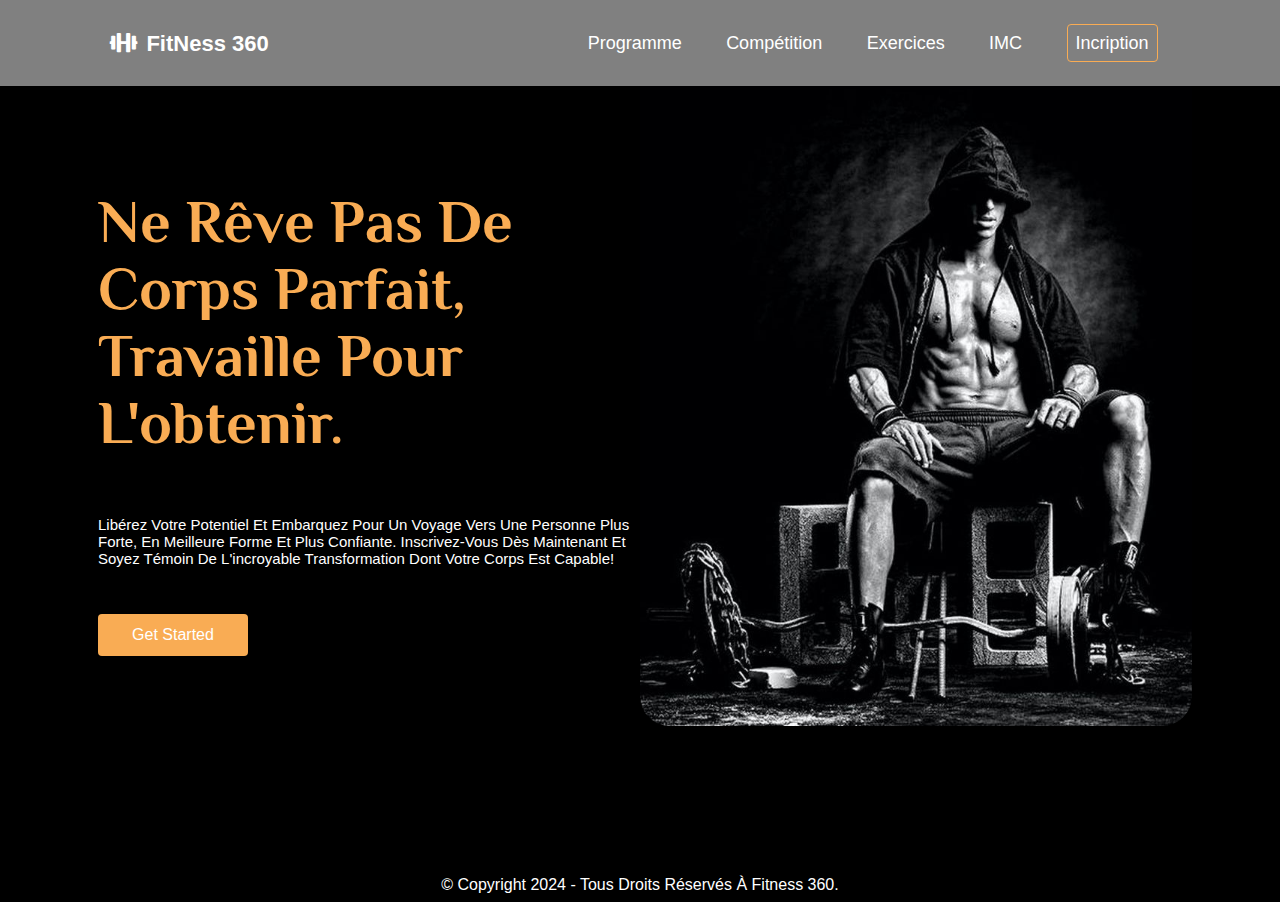
<file: index.html>
<!DOCTYPE html>
  <html lang="en">
    <head>
      <meta charset="UTF-8" />
      <title>Fitness 360</title>
      <link rel="stylesheet" href="style.css" />
      <!-- lien des icones -->
      <link
        rel="stylesheet"
        href="https://cdnjs.cloudflare.com/ajax/libs/font-awesome/5.15.4/css/all.min.css"
      />
    </head>
    <body>
      <header class="header">
        <a class="logo"> <i class="fas fa-dumbbell"></i>FitNess 360</a>
        <nav class="navbar">
          <a href="programme.html">programme</a>
          <a href="competetion.html">compétition</a>
          <a href="exercices.html">exercices</a>
          <a href="IMC.html">IMC</a>
          <a href="signup.html" class="btn">incription</a>
        </nav>
      </header>

      <section class="home">
        <div class="max-width">
          <div class="home-content">
            <h3>
                Ne rêve pas de corps parfait, travaille pour l'obtenir.
            </h3>
            <p>
              Libérez votre potentiel et embarquez pour un voyage vers une
              personne plus forte, en meilleure forme et plus confiante.
              Inscrivez-vous dès maintenant et soyez témoin de l'incroyable
              transformation dont votre corps est capable!
            </p>
            <button class="btn">Get started</button>
          </div>
          <div class="home-image">
            <img src="img/Morning Motivation (21 Photos).jpg"/>
          </div>
        </div>
      </section>

      <div class="footer">
        <footer>© Copyright 2024 - Tous droits réservés à Fitness 360.</footer>
      </div>
    </body>
</html>
</file>
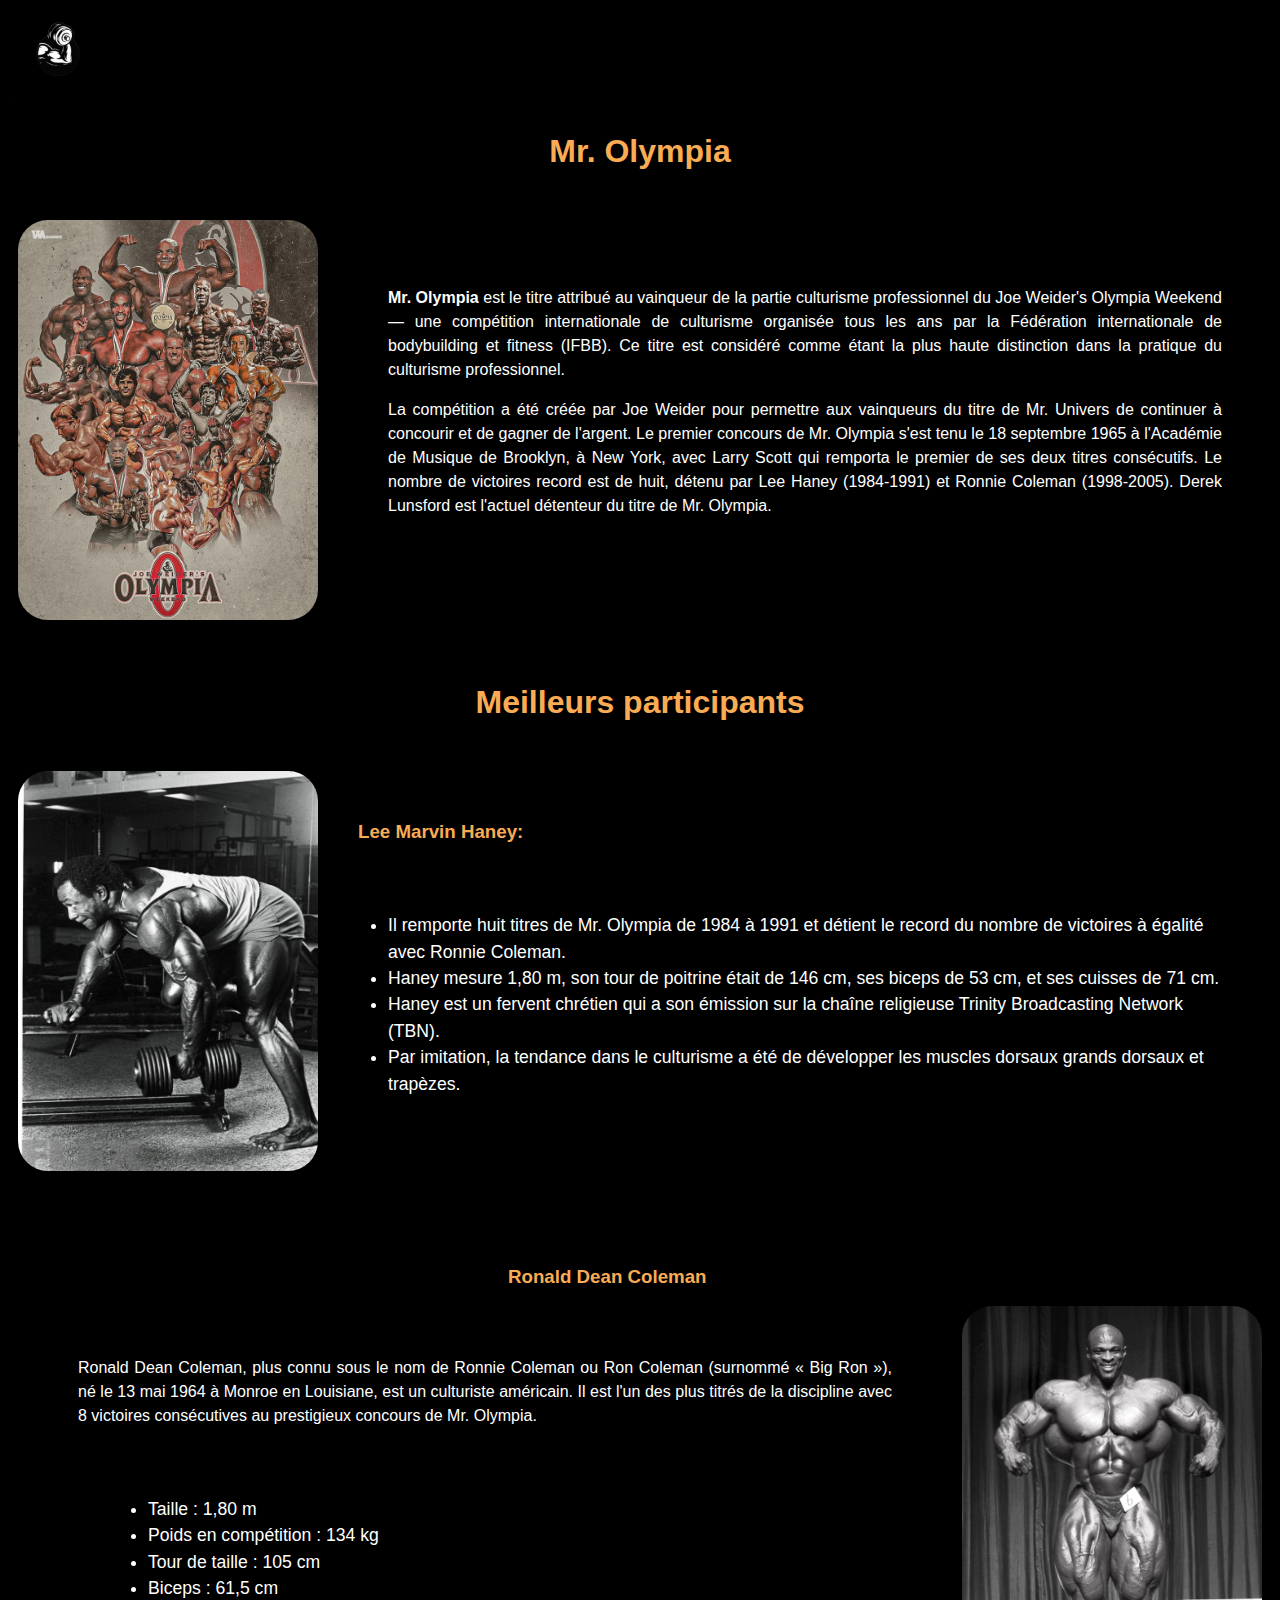
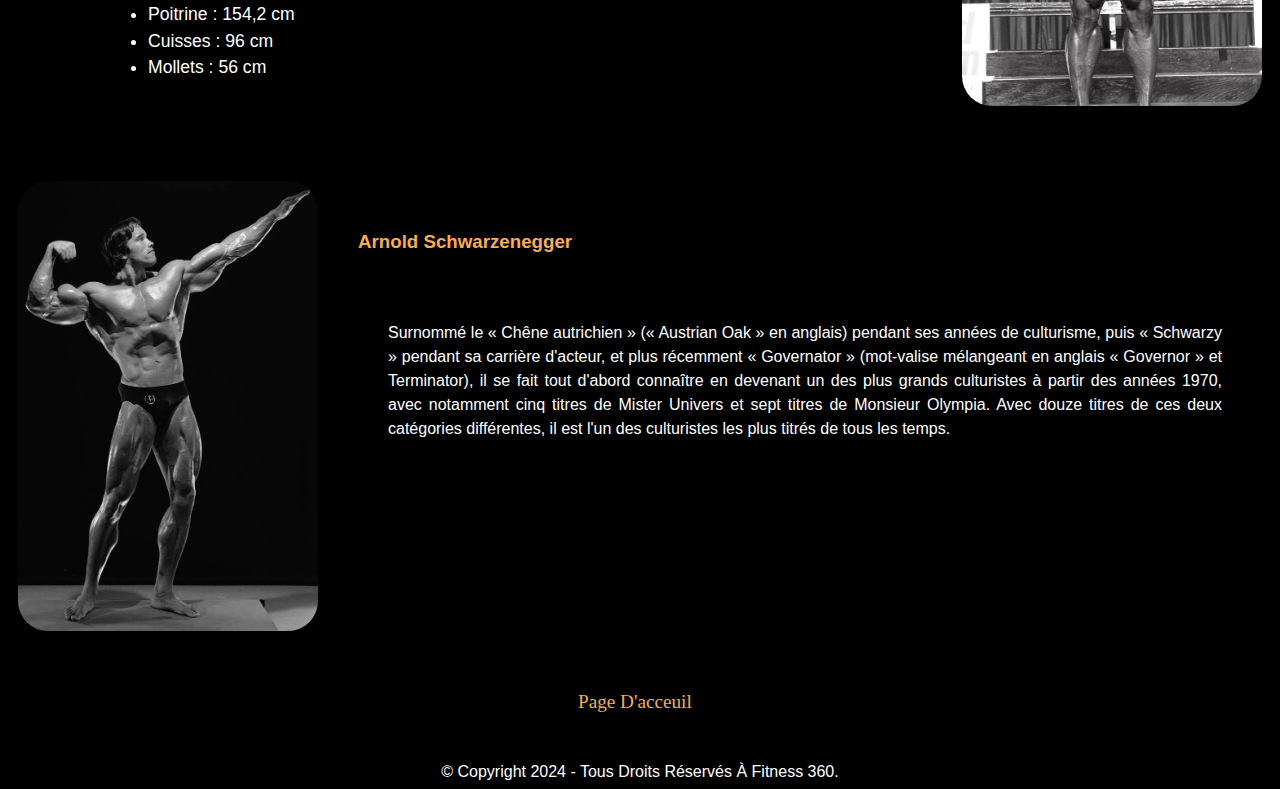
<file: competetion.html>
<!DOCTYPE html>
<html lang="en">
  <head>
    <meta charset="UTF-8" />
    <meta name="viewport" content="width=device-width, initial-scale=1.0" />
    <title>Fitness 360</title>
    <link rel="stylesheet" href="competetion.css" />
  </head>
  <body>
    <div class="img">
      <a href="index.html"><img
        src="img/—Pngtree—fitness logo logo_7771764.png"
        width="100"
        height="100"
      /></a>
    </div>
    <h1 id="id1">Mr. Olympia</h1>
    <img
      class="mrolympia"
      src="img/Campeões do Mr Olympia na open.jpg"
      width="300"
      height="400"
    />
    <div class="content">
      <p>
        <b> Mr. Olympia</b> est le titre attribué au vainqueur de la partie
        culturisme professionnel du Joe Weider's Olympia Weekend — une
        compétition internationale de culturisme organisée tous les ans par la
        Fédération internationale de bodybuilding et fitness (IFBB). Ce titre
        est considéré comme étant la plus haute distinction dans la pratique du
        culturisme professionnel.
      </p>
      <p>
        La compétition a été créée par Joe Weider pour permettre aux vainqueurs
        du titre de Mr. Univers de continuer à concourir et de gagner de
        l'argent. Le premier concours de Mr. Olympia s'est tenu le 18 septembre
        1965 à l'Académie de Musique de Brooklyn, à New York, avec Larry Scott
        qui remporta le premier de ses deux titres consécutifs. Le nombre de
        victoires record est de huit, détenu par Lee Haney (1984-1991) et Ronnie
        Coleman (1998-2005). Derek Lunsford est l'actuel détenteur du titre de
        Mr. Olympia.
      </p>
    </div>
    <div class="p1">
      <h1>Meilleurs participants</h1>
      <img src="img/Lee Haney.jpg" width="300" height="400" />
      <h3>Lee Marvin Haney:</h3>
      <ul>
        <li>
          Il remporte huit titres de Mr. Olympia de 1984 à 1991 et détient le
          record du nombre de victoires à égalité avec Ronnie Coleman.
        </li>
        <li>
          Haney mesure 1,80 m, son tour de poitrine était de 146 cm, ses biceps
          de 53 cm, et ses cuisses de 71 cm.
        </li>
        <li>
          Haney est un fervent chrétien qui a son émission sur la chaîne
          religieuse Trinity Broadcasting Network (TBN).
        </li>
        <li>
          Par imitation, la tendance dans le culturisme a été de développer les
          muscles dorsaux grands dorsaux et trapèzes.
        </li>
      </ul>
    </div>
    <div class="p2">
      <h3>Ronald Dean Coleman</h3>
      <img
        src="img/b2d55650-6d6b-4bd0-9218-1aa2e5143fd3.jpg"
        width="300"
        height="400"
      />
      <p>
        Ronald Dean Coleman, plus connu sous le nom de Ronnie Coleman ou Ron
        Coleman (surnommé « Big Ron »), né le 13 mai 1964 à Monroe en Louisiane,
        est un culturiste américain. Il est l'un des plus titrés de la
        discipline avec 8 victoires consécutives au prestigieux concours de Mr.
        Olympia.
      </p>
      <ul>
        <li>Taille : 1,80 m</li>
        <li>Poids en compétition : 134 kg</li>
        <li>Tour de taille : 105 cm</li>
        <li>Biceps : 61,5 cm</li>
        <li>Poitrine : 154,2 cm</li>
        <li>Cuisses : 96 cm</li>
        <li>Mollets : 56 cm</li>
      </ul>
    </div>
    <div class="p3">
      <img
        src="img/arnold.jpg"
        width="300"
        height="450"
      />
      <h3>Arnold Schwarzenegger</h3>
      <p>
        Surnommé le « Chêne autrichien » (« Austrian Oak » en anglais) pendant
        ses années de culturisme, puis « Schwarzy » pendant sa carrière
        d'acteur, et plus récemment « Governator » (mot-valise mélangeant en
        anglais « Governor » et Terminator), il se fait tout d'abord connaître
        en devenant un des plus grands culturistes à partir des années 1970,
        avec notamment cinq titres de Mister Univers et sept titres de Monsieur
        Olympia. Avec douze titres de ces deux catégories différentes, il est
        l'un des culturistes les plus titrés de tous les temps.
      </p>
    </div>
    <div class="home">
        <a href="index.html">page d'acceuil</a>
    </div>
      <div class="footer">
        <footer>© Copyright 2024 - Tous droits réservés à Fitness 360.</footer>
      </div>
  </body>
</html>
</file>
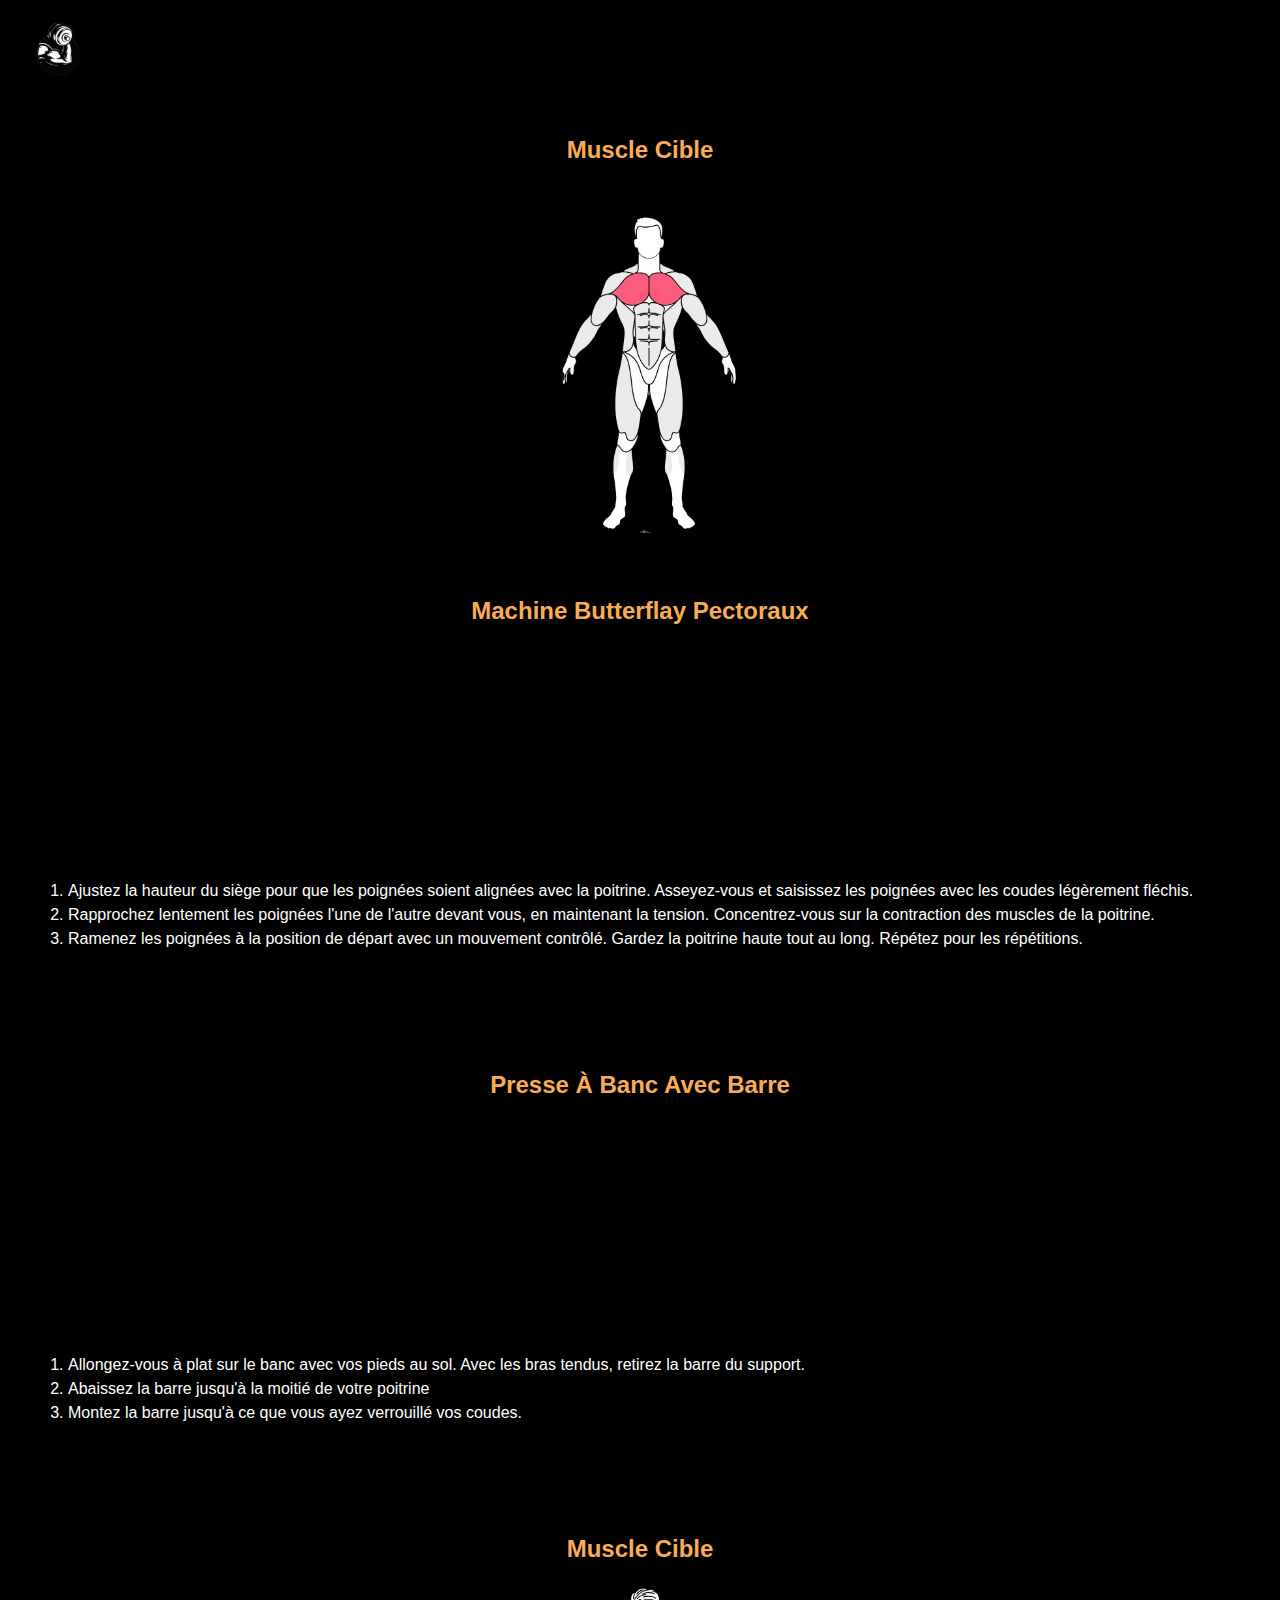
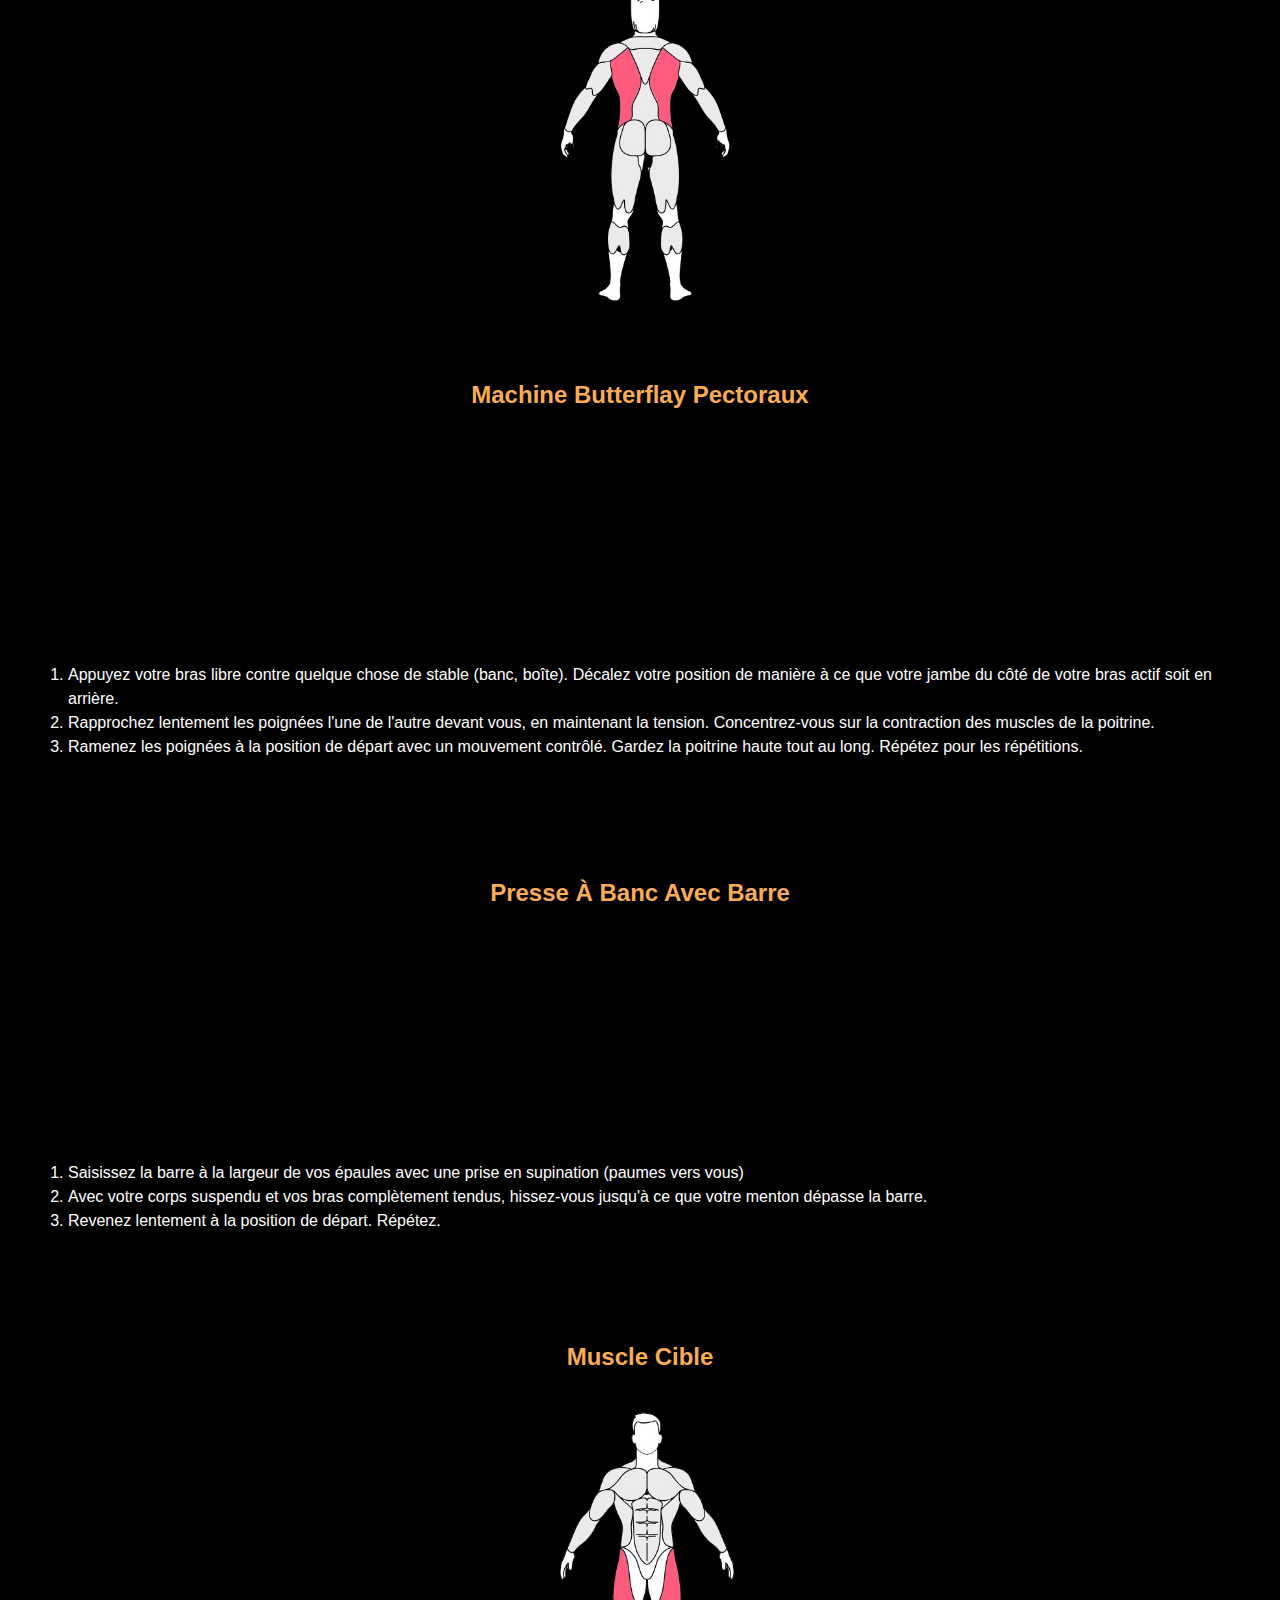
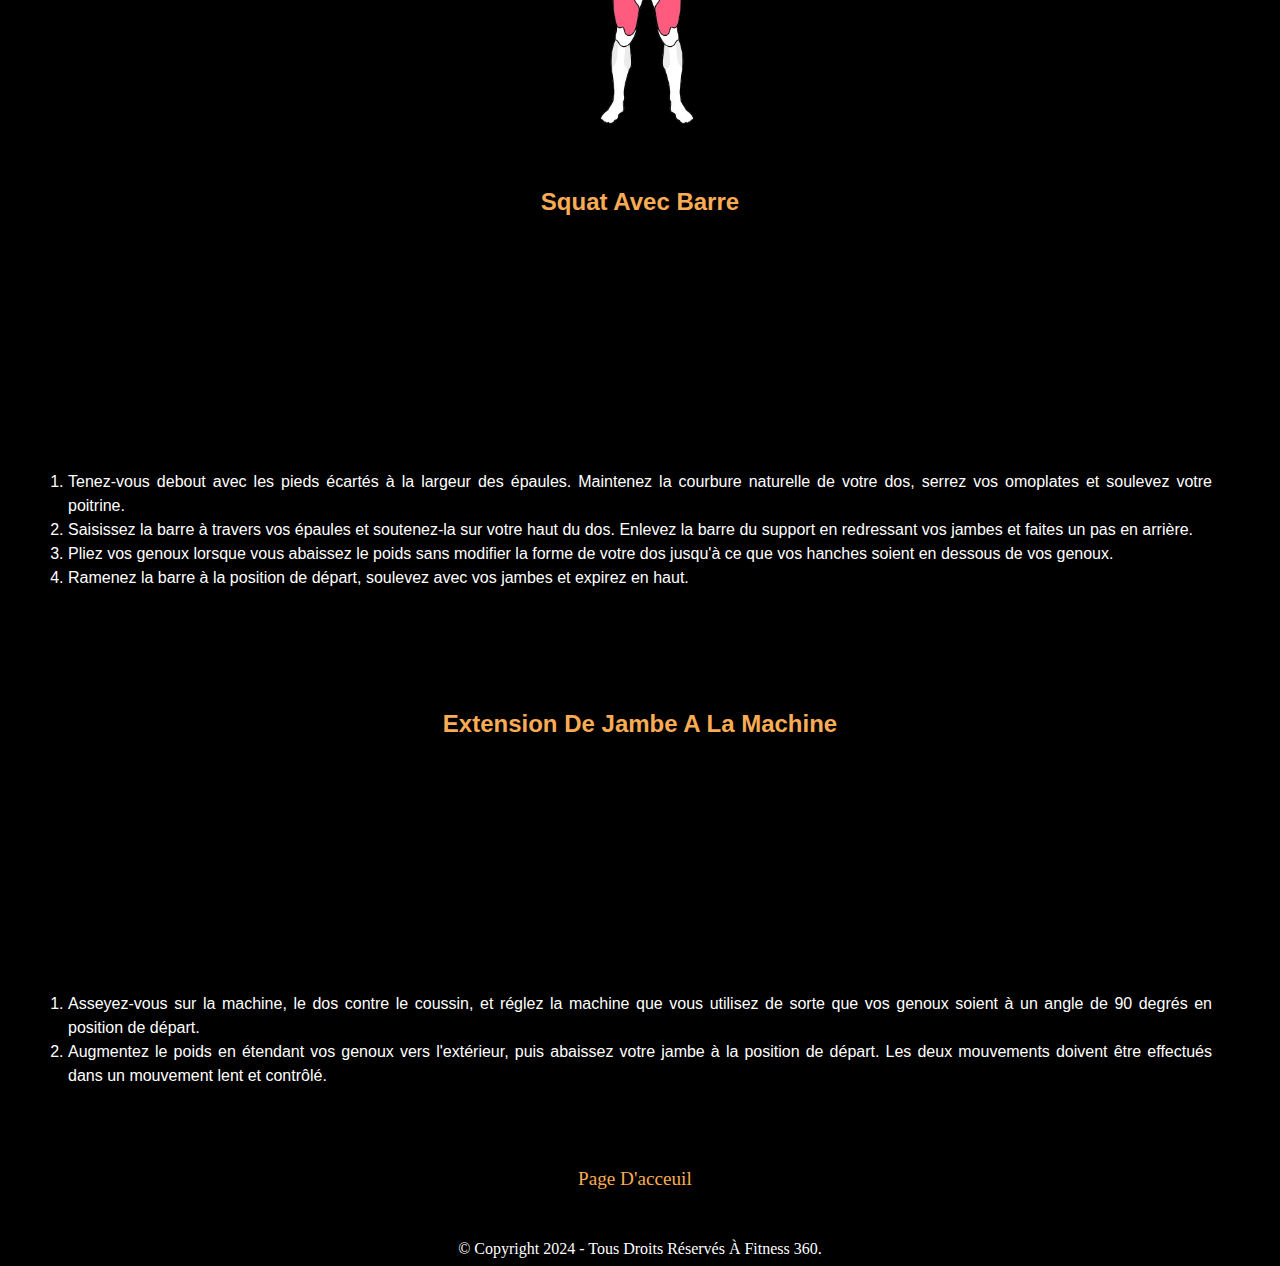
<file: exercices.html>
<!DOCTYPE html>
<html lang="en">
  <head>
    <meta charset="UTF-8" />
    <meta name="viewport" content="width=device-width, initial-scale=1.0" />
    <title>Fitness 360</title>
    <link rel="stylesheet" href="exercice.css" />
  </head>
  <body>
    <div class="img">
      <a href="index.html"><img
        src="img/—Pngtree—fitness logo logo_7771764.png"
        width="100"
        height="100"
      /></a>
    </div>
    <div class="head">
      <p>muscle cible</p>
      <img src="img/head.png" width="300" />
    </div>
    <div class="class1">
      <p>Machine Butterflay pectoraux</p>
    </div>
    <div class="vid1">
      <video autoplay loop muted width="300">
        <source
          src="https://media.musclewiki.com/media/uploads/videos/branded/male-Machine-machine-pec-fly-side.mp4#t=0.1"
        />
      </video>
      <video autoplay loop muted width="300">
        <source
          src="https://media.musclewiki.com/media/uploads/videos/branded/male-Machine-machine-pec-fly-front.mp4#t=0.1"
        />
      </video>
    </div>
    <ol class="content1">
      <li>
        Ajustez la hauteur du siège pour que les poignées soient alignées avec
        la poitrine. Asseyez-vous et saisissez les poignées avec les coudes
        légèrement fléchis.
      </li>
      <li>
        Rapprochez lentement les poignées l'une de l'autre devant vous, en
        maintenant la tension. Concentrez-vous sur la contraction des muscles de
        la poitrine.
      </li>
      <li>
        Ramenez les poignées à la position de départ avec un mouvement contrôlé.
        Gardez la poitrine haute tout au long. Répétez pour les répétitions.
      </li>
    </ol>
    <div class="class2">
      <p>presse à banc avec barre</p>
    </div>
    <div class="vid2">
      <video autoplay loop muted width="300">
        <source
          src="https://media.musclewiki.com/media/uploads/videos/branded/male-barbell-bench-press-front.mp4#t=0.1"
        />
      </video>
      <video autoplay loop muted width="300">
        <source
          src="https://media.musclewiki.com/media/uploads/videos/branded/male-barbell-bench-press-side_KciuhbB.mp4#t=0.1"
        />
      </video>
    </div>
    <ol class="content2">
      <li>
        Allongez-vous à plat sur le banc avec vos pieds au sol. Avec les bras
        tendus, retirez la barre du support.
      </li>
      <li>Abaissez la barre jusqu'à la moitié de votre poitrine</li>
      <li>Montez la barre jusqu'à ce que vous ayez verrouillé vos coudes.</li>
    </ol>
    <div class="head2">
      <p>muscle cible</p>
      <img src="img/head2.png" width="300" />
    </div>
    <div class="class3">
      <p>Machine Butterflay pectoraux</p>
    </div>
    <div class="vid3">
      <video autoplay loop muted width="300">
        <source
          src="https://media.musclewiki.com/media/uploads/videos/branded/male-Dumbbells-dumbbell-row-unilateral-front.mp4#t=0.1"
        />
      </video>
      <video autoplay loop muted width="300">
        <source
          src="https://media.musclewiki.com/media/uploads/videos/branded/male-Dumbbells-dumbbell-row-unilateral-side.mp4#t=0.1"
        />
      </video>
    </div>
    <ol class="content3">
      <li>
        Appuyez votre bras libre contre quelque chose de stable (banc, boîte).
        Décalez votre position de manière à ce que votre jambe du côté de votre
        bras actif soit en arrière.
      </li>
      <li>
        Rapprochez lentement les poignées l'une de l'autre devant vous, en
        maintenant la tension. Concentrez-vous sur la contraction des muscles de
        la poitrine.
      </li>
      <li>
        Ramenez les poignées à la position de départ avec un mouvement contrôlé.
        Gardez la poitrine haute tout au long. Répétez pour les répétitions.
      </li>
    </ol>
    <div class="class4">
      <p>presse à banc avec barre</p>
    </div>
    <div class="vid4">
      <video autoplay loop muted width="300">
        <source
          src="https://media.musclewiki.com/media/uploads/videos/branded/male-bodyweight-chinup-front.mp4#t=0.1"
        />
      </video>
      <video autoplay loop muted width="300">
        <source
          src="https://media.musclewiki.com/media/uploads/videos/branded/male-bodyweight-chinup-side.mp4#t=0.1"
        />
      </video>
    </div>
    <ol class="content4">
      <li>
        Saisissez la barre à la largeur de vos épaules avec une prise en
        supination (paumes vers vous)
      </li>
      <li>
        Avec votre corps suspendu et vos bras complètement tendus, hissez-vous
        jusqu'à ce que votre menton dépasse la barre.
      </li>
      <li>Revenez lentement à la position de départ. Répétez.</li>
    </ol>
    <div class="head3">
      <p>muscle cible</p>
      <img src="img/head3.png" width="300" />
    </div>
    <div class="class5">
      <p>Squat avec barre</p>
    </div>
    <div class="vid5">
      <video autoplay loop muted width="300">
        <source
          src="https://media.musclewiki.com/media/uploads/videos/branded/male-Barbell-barbell-squat-side.mp4#t=0.1"
        />
      </video>
      <video autoplay loop muted width="300">
        <source
          src="https://media.musclewiki.com/media/uploads/videos/branded/male-Barbell-barbell-squat-front.mp4#t=0.1"
        />
      </video>
    </div>
    <ol class="content5">
      <li>
        Tenez-vous debout avec les pieds écartés à la largeur des épaules.
        Maintenez la courbure naturelle de votre dos, serrez vos omoplates et
        soulevez votre poitrine.
      </li>
      <li>
        Saisissez la barre à travers vos épaules et soutenez-la sur votre haut
        du dos. Enlevez la barre du support en redressant vos jambes et faites
        un pas en arrière.
      </li>
      <li>
        Pliez vos genoux lorsque vous abaissez le poids sans modifier la forme
        de votre dos jusqu'à ce que vos hanches soient en dessous de vos genoux.
      </li>
      <li>
        Ramenez la barre à la position de départ, soulevez avec vos jambes et
        expirez en haut.
      </li>
    </ol>
    <div class="class6">
      <p>extension de jambe a la machine</p>
    </div>
    <div class="vid6">
      <video autoplay loop muted width="300">
        <source
          src="https://media.musclewiki.com/media/uploads/videos/branded/male-machine-leg-extension-front.mp4#t=0.1"
        />
      </video>
      <video autoplay loop muted width="300">
        <source
          src="https://media.musclewiki.com/media/uploads/videos/branded/male-machine-leg-extension-side.mp4#t=0.1"
        />
      </video>
    </div>
    <ol class="content6">
      <li>
        Asseyez-vous sur la machine, le dos contre le coussin, et réglez la
        machine que vous utilisez de sorte que vos genoux soient à un angle de
        90 degrés en position de départ.
      </li>
      <li>
        Augmentez le poids en étendant vos genoux vers l'extérieur, puis
        abaissez votre jambe à la position de départ. Les deux mouvements
        doivent être effectués dans un mouvement lent et contrôlé.
      </li>
    </ol>
    <div class="home">
      <a href="index.html">page d'acceuil</a>
    </div>
    <div class="footer">
      <footer>© Copyright 2024 - Tous droits réservés à Fitness 360.</footer>
    </div>
  </body>
</html>
</file>
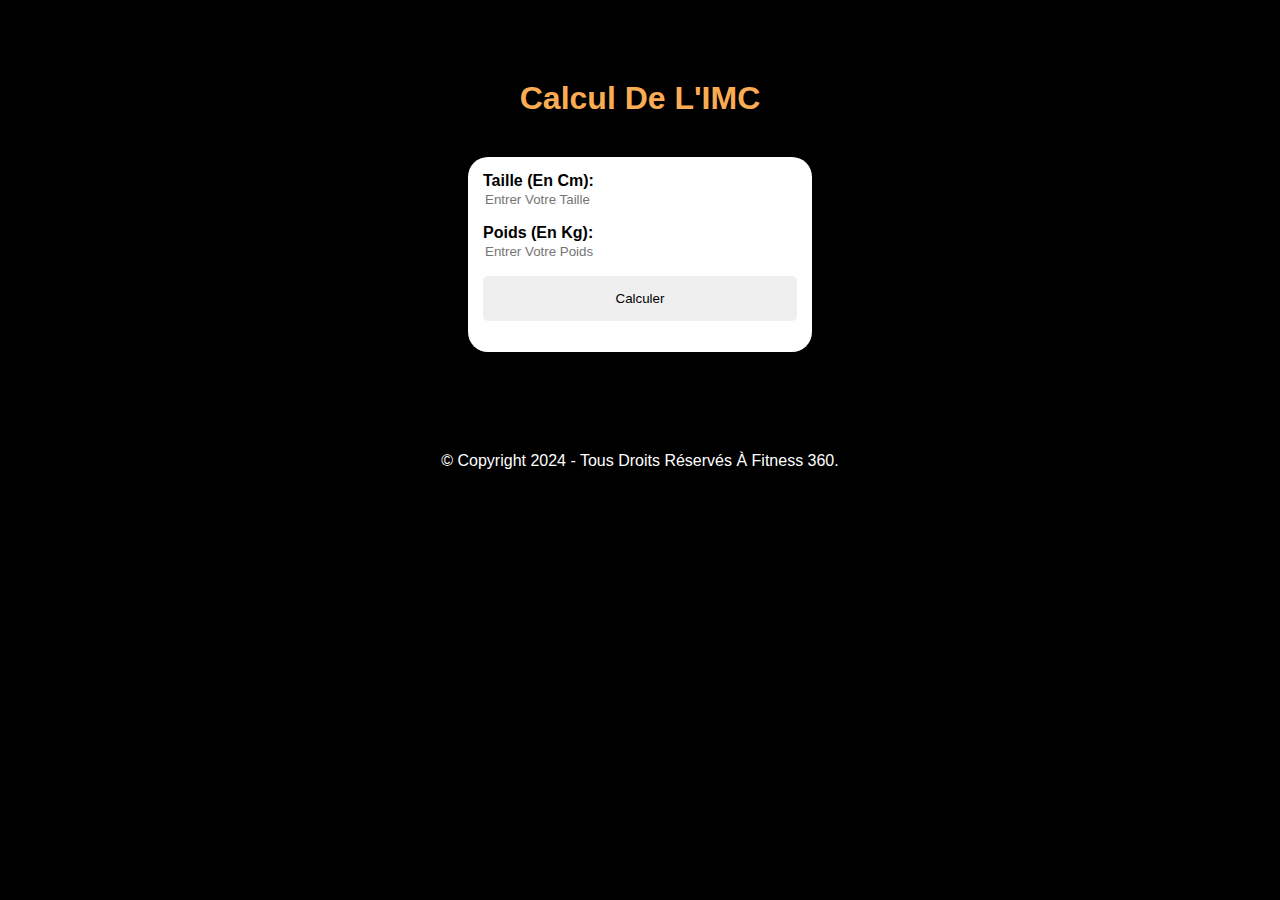
<file: IMC.html>
<!DOCTYPE html>
<html lang="en">
<head>
    <meta charset="UTF-8">
    <meta name="viewport" content="width=device-width, initial-scale=1.0">
    <title>Fitness 360 - Calcul IMC</title>
    <link rel="stylesheet" href="style.css">
</head>
<body>
    <div class="registre" id="registre">
        <form id="imc-form">
            <h1>Calcul de l'IMC</h1>
            <fieldset>
                <label for="height"><b>Taille (en cm):</b></label><br />
                <input type="number" name="height" id="height" placeholder="Entrer votre taille" required /><br />
                <div class="errorH"></div>
                <p></p>

                <label for="weight"><b>Poids (en kg):</b></label><br />
                <input type="number" name="weight" id="weight" placeholder="Entrer votre poids" required /><br />
                <div class="errorW"></div>
                <p></p>

                <button type="button" id="calculate-imc">Calculer</button>
                <p id="result"></p>
            </fieldset>
        </form>
    </div>
    <div class="footer">
        <footer>© Copyright 2024 - Tous droits réservés à Fitness 360.</footer>
    </div>
    <script>
        document.querySelector('#calculate-imc').addEventListener('click', () => {
            const height = parseFloat(document.querySelector('#height').value) / 100;
            const weight = parseFloat(document.querySelector('#weight').value);
            const resultElement = document.querySelector('#result');
            const heightError = document.querySelector('.errorH');
            const weightError = document.querySelector('.errorW');

            heightError.innerHTML = '';
            weightError.innerHTML = '';
            resultElement.innerHTML = '';

            if (isNaN(height) || height <= 0) {
                heightError.innerHTML = 'Veuillez entrer une taille valide.';
                heightError.style.color = 'red';
            }

            if (isNaN(weight) || weight <= 0) {
                weightError.innerHTML = 'Veuillez entrer un poids valide.';
                weightError.style.color = 'red';
            }

            const imc = (weight / (height * height)).toFixed(2);

            let message;
            if (imc < 18.5) {
                message = `IMC: ${imc} - Insuffisance pondérale.`;
            } else if (imc >= 18.5 && imc < 24.9) {
                message = `IMC: ${imc} - Poids normal.`;
            } else if (imc >= 25 && imc < 29.9) {
                message = `IMC: ${imc} - Surpoids.`;
            } else {
                message = `IMC: ${imc} - Obésité.`;
            }

            if (Number(imc)) {
                resultElement.innerHTML = message;
            }
            
        });
    </script>
</body>
</html>
</file>
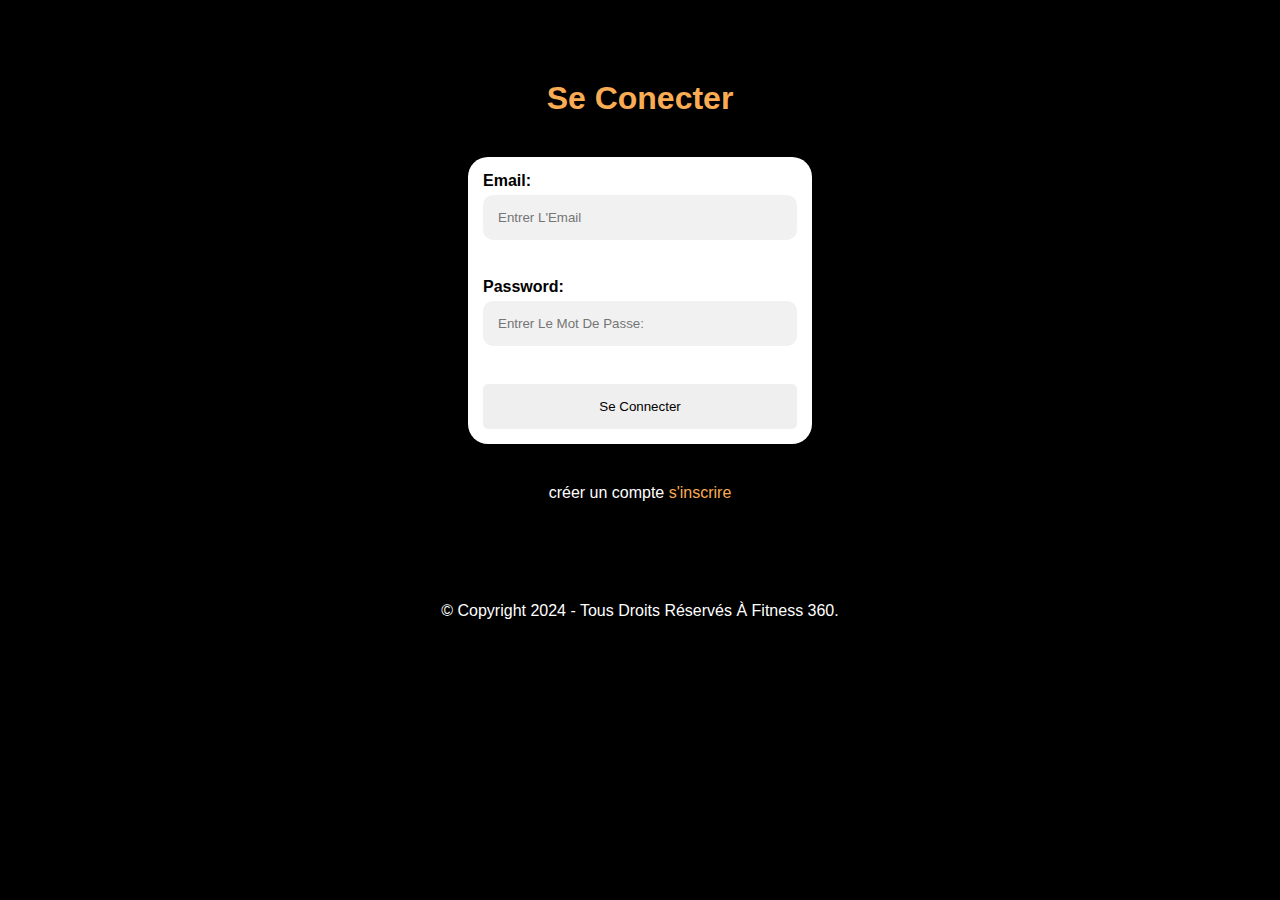
<file: login.html>
<!DOCTYPE html>
<html lang="en">
<head>
    <meta charset="UTF-8">
    <meta name="viewport" content="width=device-width, initial-scale=1.0">
    <title>Fitness 360 - Login</title>
    <link rel="stylesheet" href="style.css">
</head>
<body>
    <div class="registre" id="registre">
        <form action="login.php" method="post" id="form">
        <h1>Se conecter</h1>
        <fieldset>
            <label for="email"><b>Email:</b></label
            ><br />
            <input
            name="email" id="email"
            type="email"
            placeholder="Entrer l'Email"
            />
            <div class="error"></div>
            <p></p>
            <label for="passwd"><b>Password:</b></label
            ><br />
            <input type="password" placeholder="Entrer le mot de passe: " name="passwd" id="passwd"  />
            <div class="error"></div>
            <p></p>
            <button type="submit">se connecter</button>
        </fieldset>
        </form>
        <span class="already">
            <p>créer un compte  <a href="signup.html">s'inscrire</a></p>
        </span>
    </div>
    <div class="footer">
        <footer>© Copyright 2024 - Tous droits réservés à Fitness 360.</footer>
    </div>
    <script src="validation.js"></script>
</body>
</html>
</file>
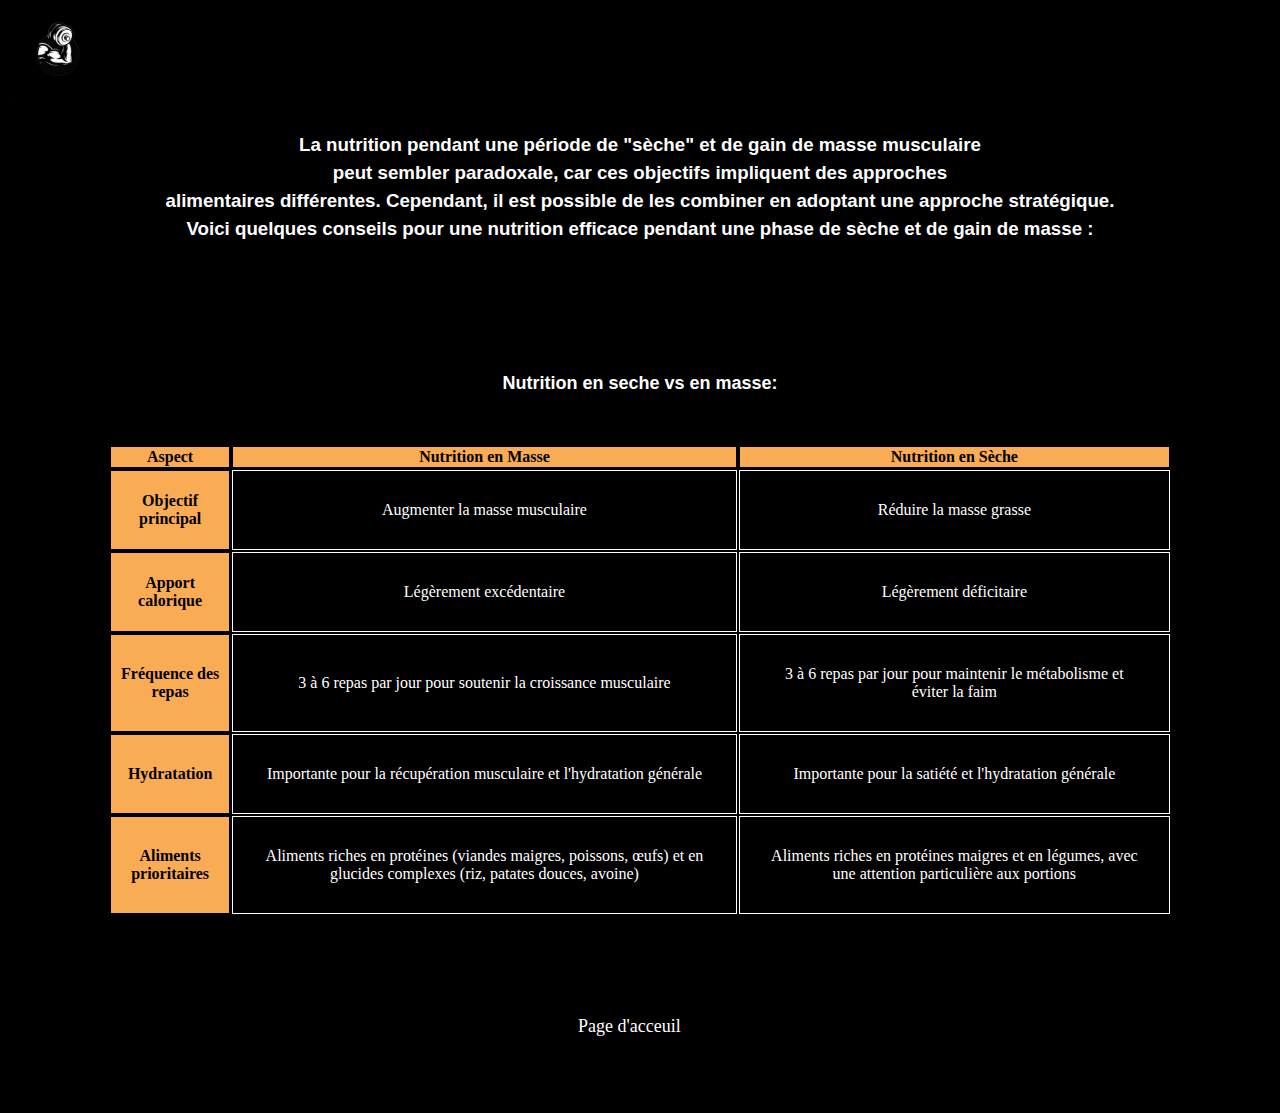
<file: nutrition.html>
<!DOCTYPE html>
<html lang="en">
  <head>
    <meta charset="UTF-8" />
    <meta name="viewport" content="width=device-width, initial-scale=1.0" />
    <title>Fitness 360 - Nutrition</title>
    <link rel="stylesheet" href="nutrition.css" />
  </head>
  <body>
    <div class="img">
      <a href="index.html"><img
        src="img/—Pngtree—fitness logo logo_7771764.png"
        width="100"
        height="100"
      /></a>
    </div>
    <div class="cont">
      <h3>
        La nutrition pendant une période de "sèche" et de gain de masse
        musculaire <br />
        peut sembler paradoxale, car ces objectifs impliquent des approches
        <br />
        alimentaires différentes. Cependant, il est possible de les combiner en
        adoptant une approche stratégique. <br />
        Voici quelques conseils pour une nutrition efficace pendant une phase de
        sèche et de gain de masse :
      </h3>
    </div>
    <div class="table">
      <table>
        <legend><b>Nutrition en seche vs en masse:</b></legend>
        <tr>
          <th>Aspect</th>
          <th>Nutrition en Masse</th>
          <th>Nutrition en Sèche</th>
        </tr>
        <tr>
          <th>Objectif principal</th>
          <td>Augmenter la masse musculaire</td>
          <td>Réduire la masse grasse</td>
        </tr>
        <tr>
          <th>Apport calorique</th>
          <td>Légèrement excédentaire</td>
          <td>Légèrement déficitaire</td>
        </tr>
        <tr>
          <th>Fréquence des repas</th>
          <td>3 à 6 repas par jour pour soutenir la croissance musculaire</td>
          <td>
            3 à 6 repas par jour pour maintenir le métabolisme et éviter la faim
          </td>
        </tr>
        <tr>
          <th>Hydratation</th>
          <td>
            Importante pour la récupération musculaire et l'hydratation générale
          </td>
          <td>Importante pour la satiété et l'hydratation générale</td>
        </tr>
        <tr>
          <th>Aliments prioritaires</th>
          <td>
            Aliments riches en protéines (viandes maigres, poissons, œufs) et en
            glucides complexes (riz, patates douces, avoine)
          </td>
          <td>
            Aliments riches en protéines maigres et en légumes, avec une
            attention particulière aux portions
          </td>
        </tr>
      </table>
    </div>
    <a id="id" href="index.html">Page d'acceuil</a>
    <div class="footer">
      <footer>© Copyright 2024 - Tous droits réservés à Fitness 360.</footer>
    </div>
  </body>
</html>
</file>
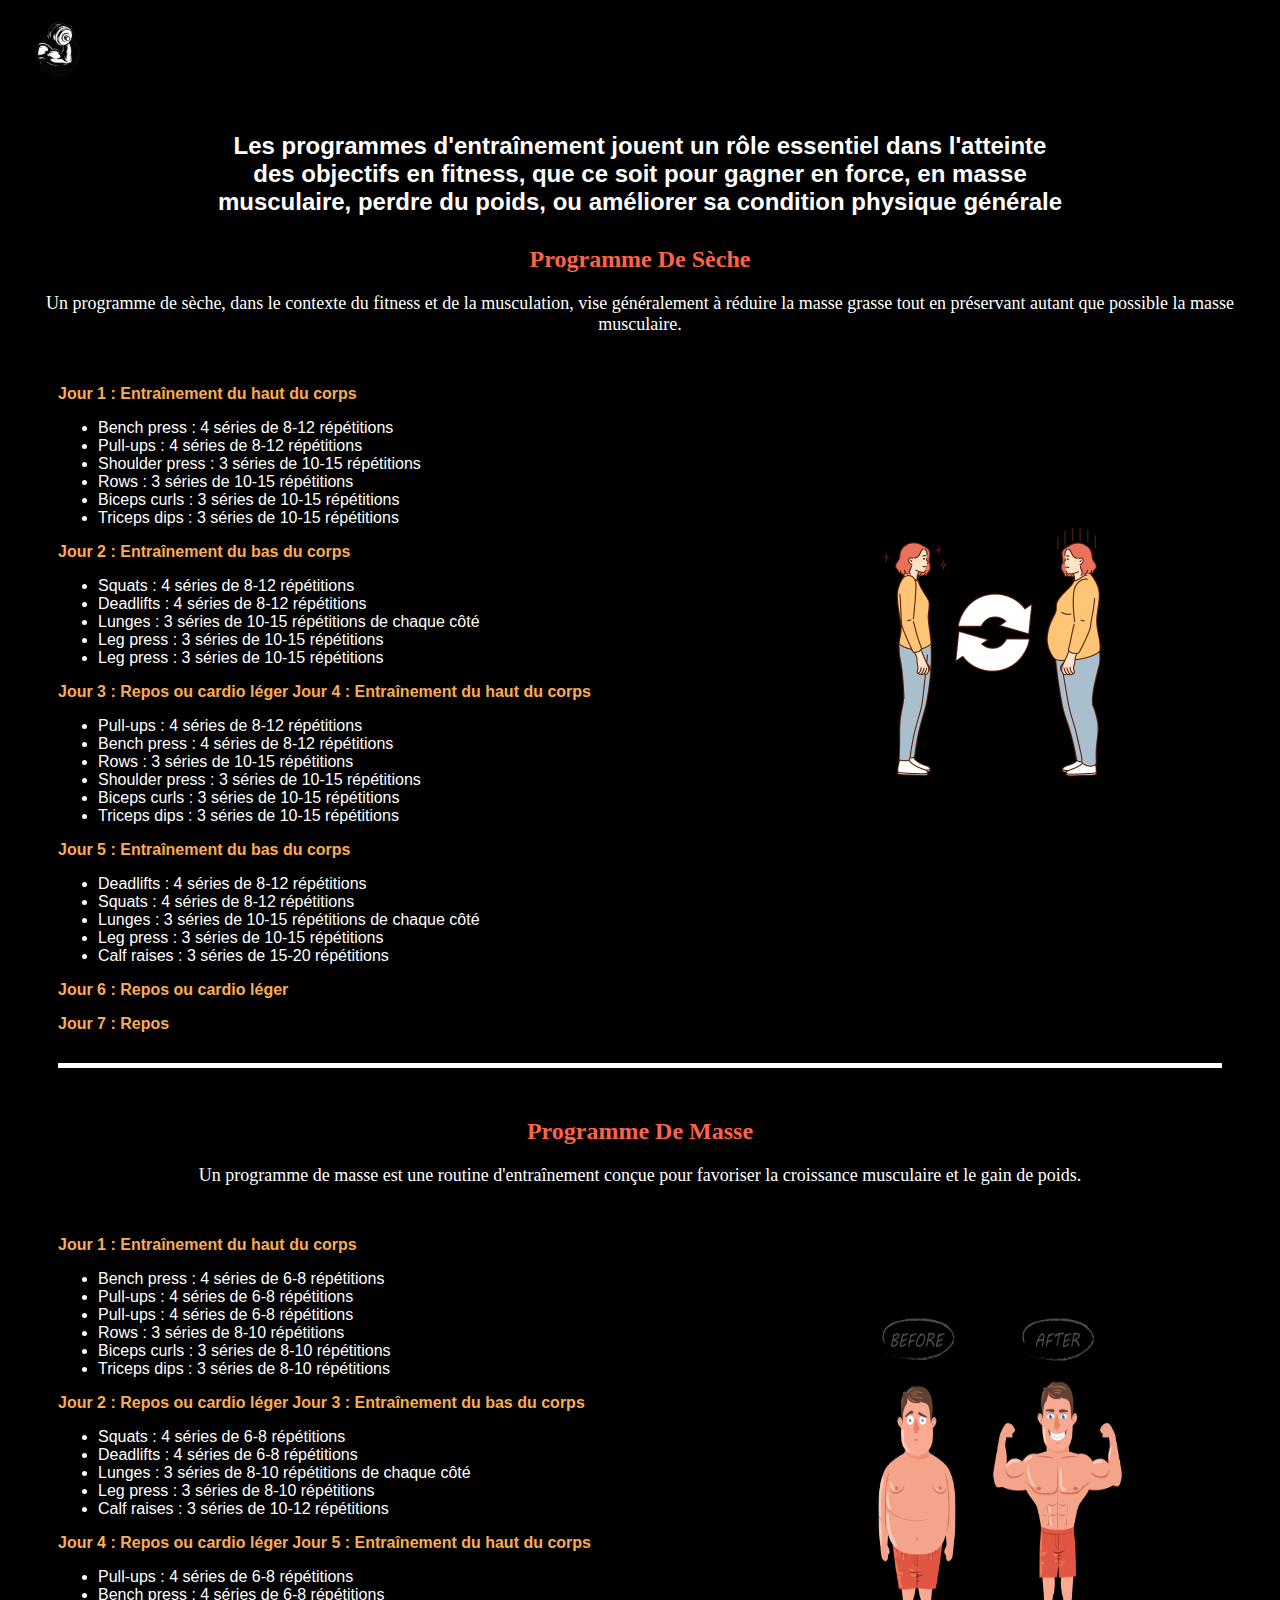
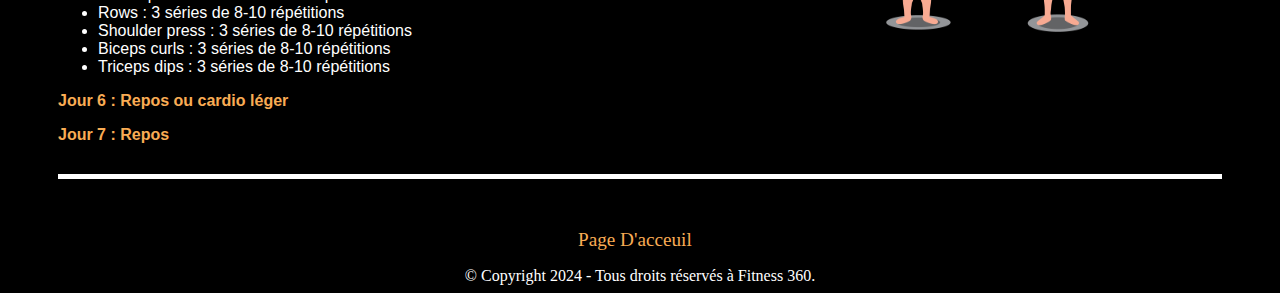
<file: programme.html>
<!DOCTYPE html>
<html lang="en">
  <head>
    <meta charset="UTF-8" />
    <meta name="viewport" content="width=device-width, initial-scale=1.0" />
    <title>Fitness 360</title>
    <link rel="stylesheet" href="programme.css" />
  </head>
  <body>
    <div class="img">
      <a href="index.html"><img
        src="img/—Pngtree—fitness logo logo_7771764.png"
        width="100"
        height="100"
      /></a>
    </div>
    <div class="class1">
      <h2>
        Les programmes d'entraînement jouent un rôle essentiel dans
        l'atteinte<br />
        des objectifs en fitness, que ce soit pour gagner en force, en masse
        <br />
        musculaire, perdre du poids, ou améliorer sa condition physique générale
        <br />
      </h2>
    </div>
    <div class="class2">
      <h2>Programme De Sèche</h2>
      <p>
        Un programme de sèche, dans le contexte du fitness et de la musculation,
        vise généralement à réduire la masse grasse tout en préservant autant
        que possible la masse musculaire.
      </p>
      <img src="img/—Pngtree—overweigh and getting loose concept_8902905 (1).png" width="300" height="300">
    </div>
    <div class="exercices">
      <b>Jour 1 : Entraînement du haut du corps</b>
      <ul>
        <li>Bench press : 4 séries de 8-12 répétitions</li>
        <li>Pull-ups : 4 séries de 8-12 répétitions</li>
        <li>Shoulder press : 3 séries de 10-15 répétitions</li>
        <li>Rows : 3 séries de 10-15 répétitions</li>
        <li>Biceps curls : 3 séries de 10-15 répétitions</li>
        <li>Triceps dips : 3 séries de 10-15 répétitions</li>
      </ul>
      <b>Jour 2 : Entraînement du bas du corps</b>
      <ul>
        <li>Squats : 4 séries de 8-12 répétitions</li>
        <li>Deadlifts : 4 séries de 8-12 répétitions</li>
        <li>Lunges : 3 séries de 10-15 répétitions de chaque côté</li>
        <li>Leg press : 3 séries de 10-15 répétitions</li>
        <li>Leg press : 3 séries de 10-15 répétitions</li>
      </ul>
      <b>Jour 3 : Repos ou cardio léger</b>
      <b>Jour 4 : Entraînement du haut du corps</b>
      <ul>
        <li>Pull-ups : 4 séries de 8-12 répétitions</li>
        <li>Bench press : 4 séries de 8-12 répétitions</li>
        <li>Rows : 3 séries de 10-15 répétitions</li>
        <li>Shoulder press : 3 séries de 10-15 répétitions</li>
        <li>Biceps curls : 3 séries de 10-15 répétitions</li>
        <li>Triceps dips : 3 séries de 10-15 répétitions</li>
      </ul>
      <b>Jour 5 : Entraînement du bas du corps</b>
      <ul>
        <li>Deadlifts : 4 séries de 8-12 répétitions</li>
        <li>Squats : 4 séries de 8-12 répétitions</li>
        <li>Lunges : 3 séries de 10-15 répétitions de chaque côté</li>
        <li>Leg press : 3 séries de 10-15 répétitions</li>
        <li>Calf raises : 3 séries de 15-20 répétitions</li>
      </ul>
      <b>Jour 6 : Repos ou cardio léger</b>
      <p></p>
      <b>Jour 7 : Repos</b>
    </div>
    <div class="class3">
      <h2>Programme De Masse</h2>
      <p>
        Un programme de masse est une routine d'entraînement conçue pour
        favoriser la croissance musculaire et le gain de poids.
      </p>
      <img src="img/—Pngtree—weight loss fat slim before_4773521.png" width="300" height="400">
    </div>
    <div class="masse">
        <b>Jour 1 : Entraînement du haut du corps</b>
        <ul>
            <li>Bench press : 4 séries de 6-8 répétitions</li>
            <li>Pull-ups : 4 séries de 6-8 répétitions</li>
            <li>Pull-ups : 4 séries de 6-8 répétitions</li>
            <li>Rows : 3 séries de 8-10 répétitions</li>
            <li>Biceps curls : 3 séries de 8-10 répétitions</li>
            <li>Triceps dips : 3 séries de 8-10 répétitions</li>
        </ul>
        <b>Jour 2 : Repos ou cardio léger</b>
        <b>Jour 3 : Entraînement du bas du corps</b>
        <ul>
            <li>Squats : 4 séries de 6-8 répétitions</li>
            <li>Deadlifts : 4 séries de 6-8 répétitions</li>
            <li>Lunges : 3 séries de 8-10 répétitions de chaque côté</li>
            <li>Leg press : 3 séries de 8-10 répétitions</li>
            <li>Calf raises : 3 séries de 10-12 répétitions</li>
        </ul>
        <b>Jour 4 : Repos ou cardio léger</b>
        <b>Jour 5 : Entraînement du haut du corps</b>
        <ul>
            <li>Pull-ups : 4 séries de 6-8 répétitions</li>
            <li>Bench press : 4 séries de 6-8 répétitions</li>
            <li>Rows : 3 séries de 8-10 répétitions</li>
            <li>Shoulder press : 3 séries de 8-10 répétitions</li>
            <li>Biceps curls : 3 séries de 8-10 répétitions</li>
            <li>Triceps dips : 3 séries de 8-10 répétitions</li>
        </ul>
        <b>Jour 6 : Repos ou cardio léger</b>
        <p></p>
        <b>Jour 7 : Repos</b>
    </div>
    <div class="home">
        <a href="index.html">page d'acceuil</a>
    </div>
    <p></p>
    <div class="footer">
        <footer>© Copyright 2024 - Tous droits réservés à Fitness 360.</footer>
    </div>
  </body>
</html>
</file>
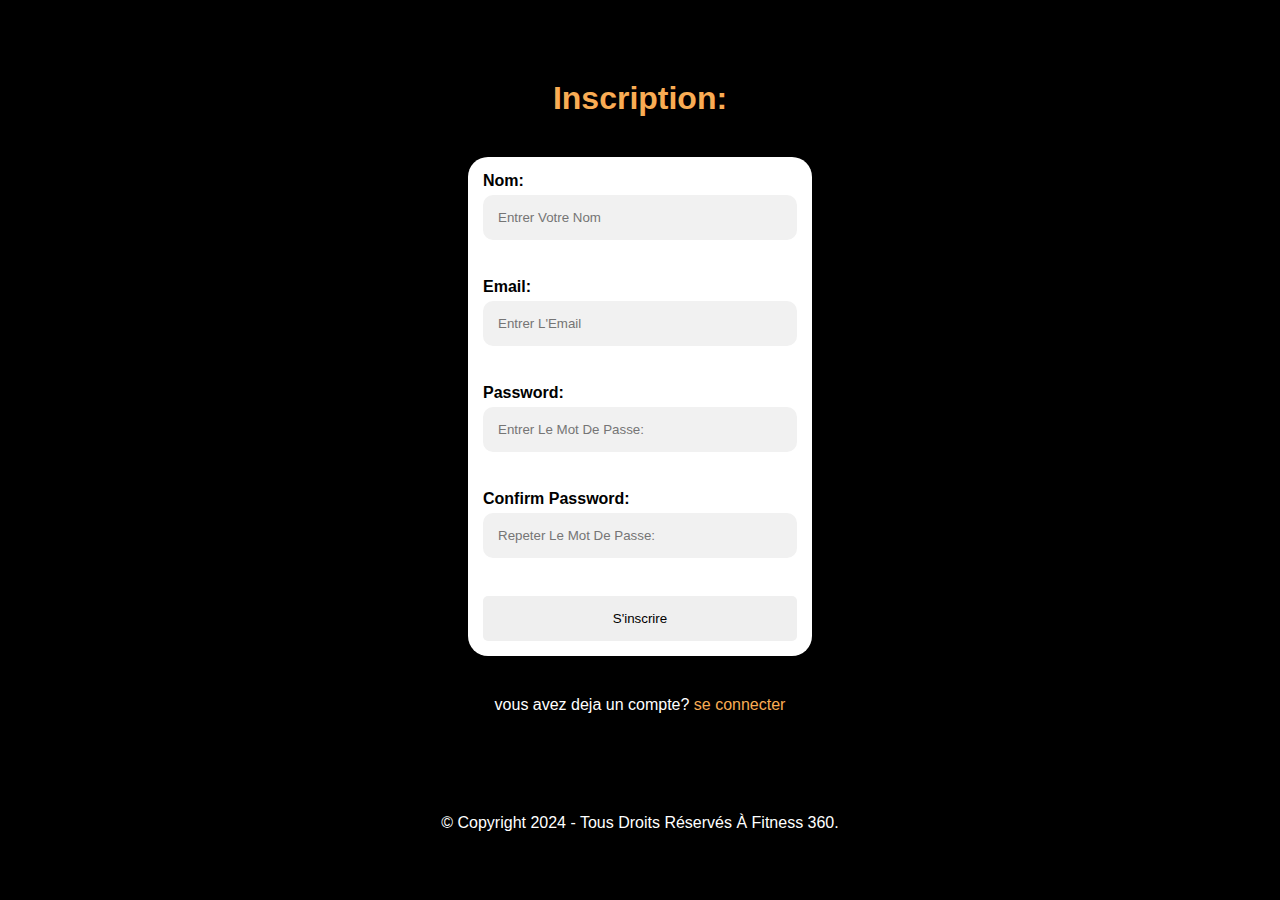
<file: signup.html>
<!DOCTYPE html>
<html lang="en">
<head>
    <meta charset="UTF-8">
    <meta name="viewport" content="width=device-width, initial-scale=1.0">
    <title>Fitness 360 - SignUp</title>
    <link rel="stylesheet" href="style.css">
</head>
<body>

    <div class="registre" id="registre">
        <form action="signup.php" id="form" method="post">
        <h1>Inscription:</h1>
        <fieldset>
            <label for="name"><b>Nom:</b></label
            ><br />
            <input type="text" name="name" id="name" placeholder="Entrer votre nom" />
            <div class="error"></div>
            <p></p>
            <label for="email"><b>Email:</b></label
            ><br />
            <input
            name="email" id="email"
            type="email"
            placeholder="Entrer l'Email"
            />
            <div class="error"></div>
            <p></p>
            <label for="passwd"><b>Password:</b></label
            ><br />
            <input type="password" placeholder="Entrer le mot de passe: " name="passwd" id="passwd" />
            <div class="error"></div>
            <p></p>
            <label for="repeat-passwd"><b>Confirm password:</b></label
            ><br />
            <input type="password" name="repeat-passwd" id="repeat-passwd" placeholder="Repeter le mot de passe: "  />
            <div class="error"></div>
            <p></p>
            <button type="submit">S'inscrire</button>
        </fieldset>
        </form>
        <span class="already">
            <p>Vous avez deja un compte? <a href="login.html">se connecter</a></p>
        </span>
    </div>
    <div class="footer">
        <footer>© Copyright 2024 - Tous droits réservés à Fitness 360.</footer>
    </div>
    <script src="validation.js"></script>
</body>
</html>
</file>
<file: style.css>
@import url("https://fonts.googleapis.com/css2?family=Philosopher:wght@700&family=Poppins:wght@300;400;500&display=swap");
* {
  border: none;
  text-decoration: none;
  box-sizing: border-box;
  text-transform: capitalize;
  font-family: sans-serif;
}
.header{
  z-index: 1000;
  background-color: #808080;
}
body {
  background: #000;
}
.btn {
  margin-top: 2rem;
  width: 150px;
  padding: 12px;
  color: #fff;
  background: #f9ac54;
  font-size: 16px;
  border-radius: 4px;
}
.btn:hover{
  background: #fff;
  color: #f9ac54;
  transition: 0.4s;
}
/* Header */
.header{
  z-index: 1000;
  background-color: #808080;
}
.header{
  position: fixed;
  top: 0;
  left: 0;
  right: 0;
  z-index: 1000;
  padding: 1.5rem 8%;
  display: flex;
  align-items: center;
  color: #fff;
  justify-content: space-between;
}
.header .logo{
  font-size: 22px;
  font-weight: bolder;
  color: #fff;
  padding-right: 10px;
}
.header .logo i {
  color: #fff;
  padding: 0.5rem;
}
.header .navbar a {
  font-size: 18px;
  margin: 0 20px;
  color: #fff;
}
.header .navbar a:hover {
  color: #f9ac54;
}
.header .btn {
  background: transparent;
  border: 1px solid #f9ac54;
  font-size: 12px;
  padding: 8px;
}

/* Home Section */
.max-width {
  max-width: 1300px;
  padding: 0 80px;
  margin: auto;
}
section {
  padding: 50px 0 50px 0;
}
.home {
  display: flex;
}
.home .max-width {
  width: 100%;
  display: flex;
}
.home .home-content {
  width: 50%;
  padding: 10px;
}
.home h3 {
  color: #f9ac54;
  margin-top: 120px;
  font-size: 60px;
  font-family: "Philosopher", sans-serif;
}
.home p {
  color: #fff;
  margin-top: 20px;
  font-size: 15px;
}
.home .home-image {
  width: 50%;
}
.home .home-image img {
  width: 100%;
  height: 100%;
  border-radius: 30px;
}
.registre > form > fieldset {
  margin: 40px 460px;
  border-radius: 20px;
  background-color: #fff;
  padding: 15px;
}
.registre form h1 {
  text-align: center;
  font-family: sans-serif;
  color: #f9ac54;
  margin-top: 80px;
}
input[type="text"],
input[type="password"],
input[type="email"] {
  width: 100%;
  padding: 15px;
  margin: 5px 0 22px 0;
  display: inline-block;
  border: none;
  background: #f1f1f1;
  border-radius: 10px;
}
button {
  width: 100%;
  border: none;
  padding: 15px;
  border-radius: 5px;
}
button:hover {
  background-color: #f9ac54;
  cursor: pointer;
}
.footer {
  text-align: center;
  margin-top: 100px;
  text-transform: capitalize;
  color: #fff;
}

/*signup*/

.already > p{
  color: white;
  font-family: sans-serif;
  text-align: center;
  text-transform: lowercase;
}
.already > p > a{
  text-decoration: none;
  color: #f9ac54;
  text-transform: lowercase;
  cursor: pointer;
}
.already > p > a:hover{
  text-decoration: underline;
}
</file>
<file: competetion.css>
body{
    background-color: #000;
}
.mrolympia{
    float: left;
    border-radius: 30px;
    margin-left: 10px;
}
#id1{
    text-align: center;
    font-family: sans-serif;
    text-transform: capitalize;
    color: #f9ac54;
    margin-bottom: 50px;
}
.content{
    font-family: sans-serif;
    line-height: 1.5;
    text-align: justify;
    padding-top: 80px;
    margin-left: 330px;
    padding: 50px;
    color: #fff;
}
.p1>h1{
    margin-top: 100px;
    text-align: center;
    font-family: sans-serif;
    color: #f9ac54;
    margin-bottom: 50px;
}
.p1>img{
    float: left;
    border-radius: 30px;
    margin-left: 10px;
}
.p1 h3{
    text-transform: capitalize;
    margin-left: 350px;
    font-family: sans-serif;
    padding-top: 50px;
    color: #f9ac54;
}
.p1>ul {
    font-size: 1.1em;
    line-height: 1.5;
    padding-top: 80px;
    margin-left: 330px;
    padding: 50px;
    color: #fff;
    font-family: sans-serif;
}
.p2>img{
    float: right;
    border-radius: 30px;
    margin-right: 10px;
}
.p2 h3{
    text-transform: capitalize;
    margin-left: 500px;
    font-family: sans-serif;
    padding-top: 100px;
    color: #f9ac54;
}
.p2 p{
    line-height: 1.5;
    text-align: justify;
    margin-right: 330px;
    margin-left: 20px;
    padding: 50px;
    color: #fff;
    font-family: sans-serif;
}
.p2>ul {
    font-size: 1.1em;
    line-height: 1.5;
    margin-left: 100px;
    color: #fff;
    font-family: sans-serif;
}
.p3{
    margin-top: 100px;
    color: #fff;
}
.p3>img{
    float: left;
    border-radius: 30px;
    margin-left: 10px;
}
.p3 h3{
    text-transform: capitalize;
    margin-left: 350px;
    font-family: sans-serif;
    padding-top: 50px;
    color: #f9ac54;
}
.p3 p{
    line-height: 1.5;
    text-align: justify;
    padding-top: 50px;
    margin-left: 330px;
    padding: 50px;
    color: #fff;
    font-family: sans-serif;
}
.home{
    margin-top: 200px;
}
.home>a{
    font-size: larger;
    text-decoration: none;
    color: #f9ac54;
    margin-left: 570px;
    text-transform: capitalize;
}
.home>a:hover{
    color: #f9ac54;
    text-decoration: underline;
    opacity: 0.5;
    background-color: #fff;
    border-radius: 30px;
    padding: 10px;
}
.footer{
    text-align: center;
    margin-top: 50px;
    text-transform: capitalize;
    color: #fff;
    font-family: sans-serif;
}
</file>
<file: exercice.css>
body{
    background-color: #000;
}
.head>p{
    text-align: center;
    text-transform: capitalize;
    font-size: x-large;
    font-family: sans-serif;
    font-weight: bold;
    color: #f9ac54;
}
.head>img{
    margin-left: 490px;
}
.class1>p{
    text-transform: capitalize;
    font-size: x-large;
    font-family: sans-serif;
    text-align: center;
    font-weight: bold;
    margin-top: 60px;
    color: #f9ac54;
}
.vid1 {
    width: fit-content;
    margin-left: 50vw;
    transform: translate(-50%);
}
.content1 {
    font-family: sans-serif;
    line-height: 1.5;
    margin-bottom: 20px;
    text-align: justify;
    color: #fff;
    padding: 60px;
}
.class2>p{
    text-transform: capitalize;
    font-size: x-large;
    font-family: sans-serif;
    text-align: center;
    font-weight: bold;
    margin-top: 60px;
    color: #f9ac54;
}
.vid2{
    width: fit-content;
    margin-left: 50vw;
    transform: translate(-50%);
}
.content2{
    font-family: sans-serif;
    line-height: 1.5;
    margin-bottom: 20px;
    text-align: justify;
    color: #fff;
    padding: 60px;
}
.head2>p{
    text-align: center;
    text-transform: capitalize;
    font-size: x-large;
    font-family: sans-serif;
    font-weight: bold;
    margin-top: 50px;
    color: #f9ac54;
}
.head2>img{
    margin-left: 490px;
}
.class3>p{
    text-transform: capitalize;
    font-size: x-large;
    font-family: sans-serif;
    text-align: center;
    font-weight: bold;
    color: #f9ac54;
    margin-top: 60px;
}
.vid3{
    width: fit-content;
    margin-left: 50vw;
    transform: translate(-50%);
}
.content3{
    font-family: sans-serif;
    line-height: 1.5;
    margin-bottom: 20px;
    color: #fff;
    text-align: justify;
    padding: 60px;
}
.class4>p{
    text-transform: capitalize;
    font-size: x-large;
    font-family: sans-serif;
    text-align: center;
    font-weight: bold;
    color: #f9ac54;
    margin-top: 60px;
}
.vid4{
    width: fit-content;
    margin-left: 50vw;
    transform: translate(-50%);
}
.content4{
    font-family: sans-serif;
    line-height: 1.5;
    margin-bottom: 20px;
    text-align: justify;
    color: #fff;
    padding: 60px;
}
.head3>p{
    text-align: center;
    text-transform: capitalize;
    font-size: x-large;
    font-family: sans-serif;
    font-weight: bold;
    color: #f9ac54;
    margin-top: 50px;
}
.head3>img{
    margin-left: 490px;
}
.class5>p{
    text-transform: capitalize;
    font-size: x-large;
    font-family: sans-serif;
    text-align: center;
    font-weight: bold;
    margin-top: 60px;
    color: #f9ac54;
}
.vid5{
    width: fit-content;
    margin-left: 50vw;
    transform: translate(-50%);
}
.content5{
    font-family: sans-serif;
    color: #fff;
    line-height: 1.5;
    margin-bottom: 20px;
    text-align: justify;
    padding: 60px;
}
.class6>p{
    text-transform: capitalize;
    font-size: x-large;
    font-family: sans-serif;
    text-align: center;
    font-weight: bold;
    margin-top: 60px;
    color: #f9ac54;
}
.vid6{
    width: fit-content;
    margin-left: 50vw;
    transform: translate(-50%);
}
.content6{
    font-family: sans-serif;
    line-height: 1.5;
    color: #fff;
    margin-bottom: 20px;
    text-align: justify;
    padding-bottom: 50px;
    padding: 60px;
}
.home>a{
    font-size: larger;
    text-decoration: none;
    margin-left: 570px;
    margin-top: 50px;
    color: #f9ac54;
    text-transform: capitalize;
}
.home>a:hover{
    color: #fff;
    text-decoration: underline;
    opacity: 0.5;
    background-color: #f9ac54;
    border-radius: 30px;
    padding: 10px;
}
.footer{
    text-align: center;
    margin-top: 50px;
    text-transform: capitalize;
    color: #fff;
}
</file>
<file: nutrition.css>
body{
    background-color: #000;
}
.cont>h3{
    text-align: center;
    font-family: sans-serif;
    line-height: 1.5;
    color: #fff;
}
.table{
    margin-top: 30px;
    padding: 100px;
}
.table>legend{
    text-align: center;
    font-family: sans-serif;
    font-size: large;
    color: #fff;
    margin-bottom: 50px;
}
.table>table td {
    border: solid 1px ;
    text-align: center;
    color: #fff;
    padding: 30px;
}
.table>table th{
    border: solid 1px ;
    background-color: #f9ac54 ;
}
#id{
    text-align: center;
    font-size: large;
    text-decoration: none;
    color: #fff;
    margin-left: 570px;
}
#id:hover{
    color: #f9ac54;
    text-decoration: underline;
    opacity: 0.5;
    background-color: #fff;
    border-radius: 30px;
    padding: 10px;
}
.footer{
    text-align: center;
    margin-top: 50px;
    text-transform: capitalize;
}
</file>
<file: programme.css>
body{
    background-color: #000;
}
.class1{
    margin: 20px;
}
.class1 h2{
    font-family: sans-serif;
    text-align: center;
    color: #fff;
}
.class2{
    margin: 30px;
    text-align: center;
    color: #fff;
}
.class2 p{
    font-size: large;
    font-family: serif;
    color: #fff;
}
.class2 h2{
    color: tomato;
}
.exercices{
    border-bottom: #fff solid 5px;
    margin: 50px;
    padding-bottom: 30px;
}
.exercices>b{
    color: #f9ac54;
    font-family: sans-serif;
}
.exercices>ul li{
    font-family: sans-serif;
    color: #fff;
}
.class3{
    margin: 30px;
    text-align: center;
    color: #fff;
}
.class3 p{
    font-size: large;
    font-family: serif;
    color: #fff;
}
.class3 h2{
    color: tomato;
}
.masse{
    border-bottom: #fff solid 5px;
    margin: 50px;
    padding-bottom: 30px;
}
.masse>b{
    color: #f9ac54;
    font-family: sans-serif;
}
.masse>ul li{
    font-family: sans-serif;
    color: #fff;
}
.home>a{
    margin-left: 570px;
    text-decoration: none;
    font-size: larger;
    color: #f9ac54;
    text-transform: capitalize;
}
.home>a:hover{
    text-decoration: underline;
    color: #f9ac54;
    opacity: 0.5;
    background-color: #fff;
    padding: 10px;
    border-radius: 20px;
}
.footer{
    text-align: center;
    color: #fff;
}
.class2>img{
    float: right;
    margin-right: 100px;
    margin-top: 140px;
}
.class3>img{
    float: right;
    margin-right: 100px;
    margin-top: 80px;
}
</file>
